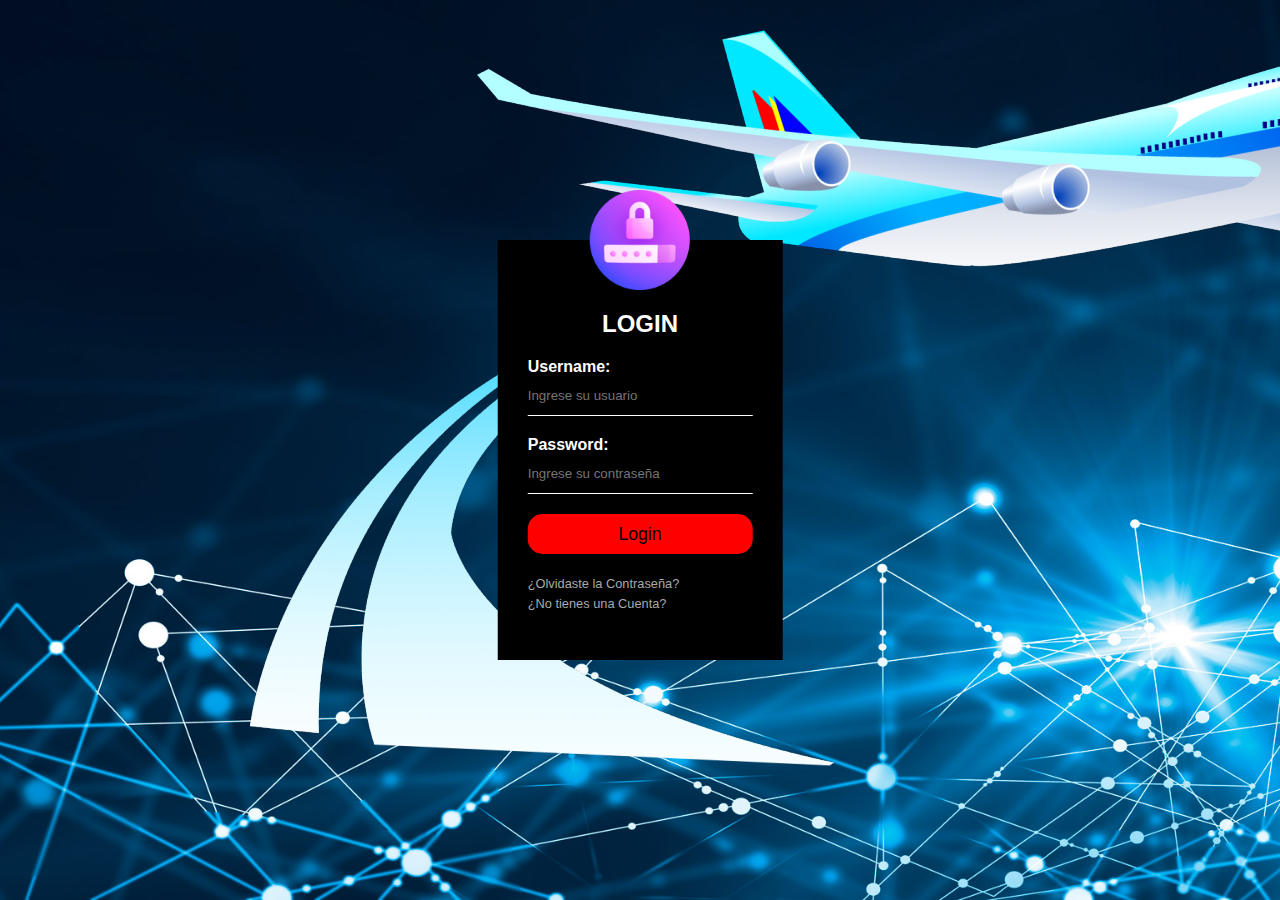
<file: Login.html>
<!DOCTYPE html>
<html lang="en">
<head>
  <meta charset="UTF-8">
  <meta name="viewport" content="width=device-width, initial-scale=1.0">
  <title>Login</title>
  <link rel="stylesheet" href="css/login.css">
</head>
<body>
  <img  class="logo_avion" src="Imagenes/login/Avion_Fondo.png" alt="avion">
    <div class="container">
      <img src="Imagenes/login/Usuario.png" alt="logo">
      <h1> LOGIN </h1>
      <form action="" method=""></form>
          <label for="username">Username:</label>
          <input type="text" id="username" placeholder="Ingrese su usuario" required>
          <label for="password">Password:</label>
          <input type="password" id="password" placeholder="Ingrese su contraseña" required>
          <input  type="submit" value="Login" id="login_btn">

          <a href="#">¿Olvidaste la Contraseña?</a>
          <a href="Registrarse.html">¿No tienes una Cuenta?</a>
    </div>

    <script>
      document.getElementById("login_btn").addEventListener("click", function (event) {
        event.preventDefault(); // Evita el comportamiento predeterminado del enlace
        window.location.href = "Index.html"; // Redirige al usuario a Index.html
      });
    </script>

</body>
</html>
</file>
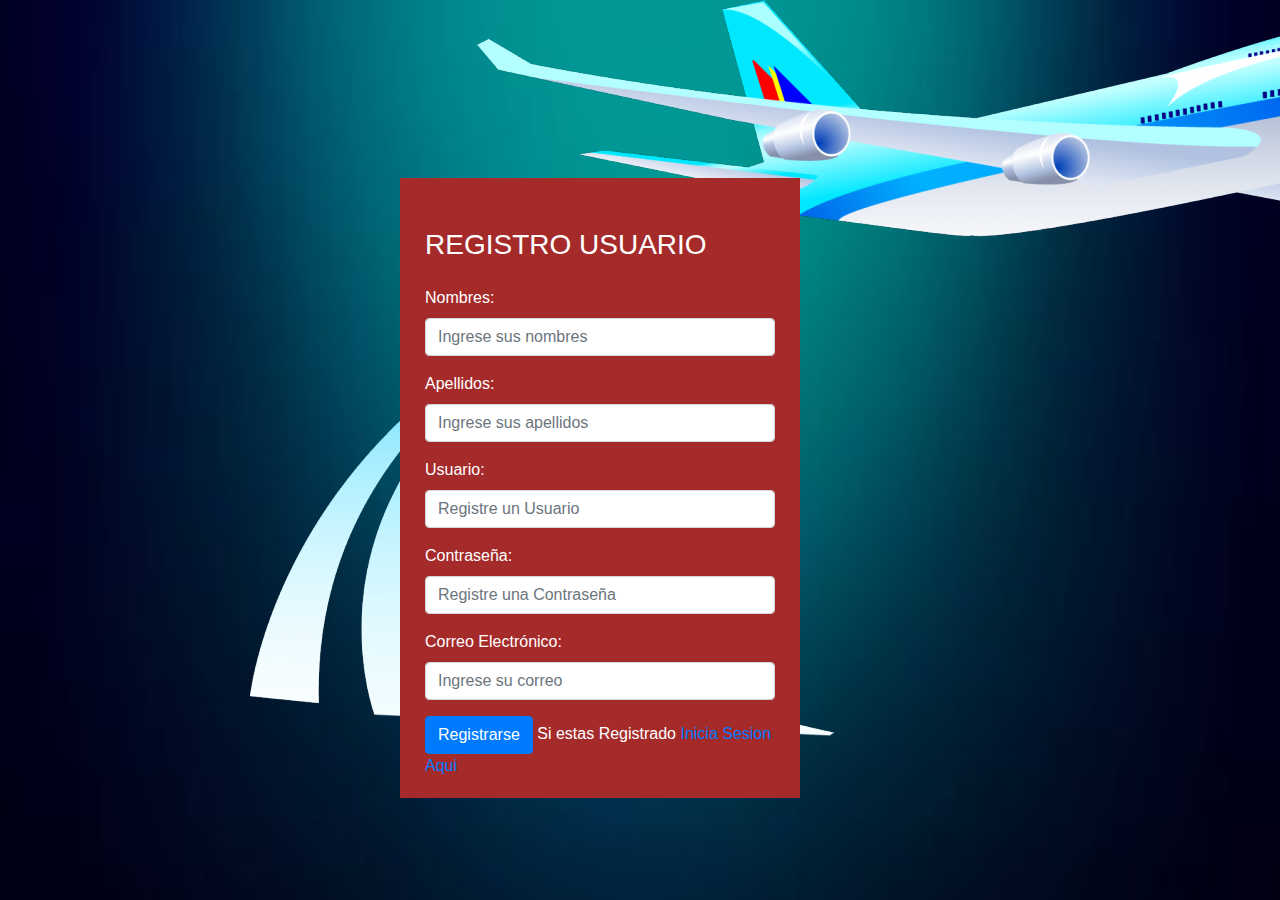
<file: Registrarse.html>
<!DOCTYPE html>
<html>
<head>
  <link rel="stylesheet" href="https://stackpath.bootstrapcdn.com/bootstrap/4.5.2/css/bootstrap.min.css">
  <link rel="stylesheet" href="css/registrarse.css">
   
  <style>
    .container {
      max-width: 400px;
      margin-top: 100px;
    }
  </style>
</head>
<body>
  <img  class="logo_avion" src="Imagenes/login/Avion_Fondo.png" alt="avion">
    <div class="container">
      <h3 class="mb-4">REGISTRO USUARIO</h3>
      <form>
        <div class="form-group">
          <label for="name">Nombres:</label>
          <input type="text" class="form-control" id="username" placeholder="Ingrese sus nombres" required>
        </div>
        <div class="form-group">
          <label for="lastname">Apellidos:</label>
          <input type="text" class="form-control" id="username" placeholder="Ingrese sus apellidos" required>
        </div>
        <div class="form-group">
          <label for="username">Usuario:</label>
          <input type="text" class="form-control" id="username" placeholder="Registre un Usuario" required>
        </div>
        <div class="form-group">
          <label for="password">Contraseña:</label>
          <input type="password" class="form-control" id="password" placeholder="Registre una Contraseña" required>
        </div>
        <div class="form-group"> 
          <label for="correo">Correo Electrónico:</label>
          <input type="text" class="form-control" id="password" placeholder="Ingrese su correo" required>
        </div>

        <button type="submit" class="btn btn-primary">Registrarse</button>
        <label> Si estas Registrado </label><a href="Login.html"> Inicia Sesion Aqui</a>
      </form>
    </div>

  <script src="https://stackpath.bootstrapcdn.com/bootstrap/4.5.2/js/bootstrap.min.js"></script>
</body>
</html>
</file>
<file: css/login.css>
*{
    margin:0;
    padding: 0;
    box-sizing: border-box;
}
body{
    background-image: url(../Imagenes/login/fondo_login.jpg);
    background-size: cover;
    background-repeat: no-repeat;
    background-position: center top;
    height: 100vh;
    font-family: 'Gill Sans', 'Gill Sans MT', Calibri, 'Trebuchet MS', sans-serif;
}
.logo_avion{
    padding: 30px 250px;
}
.container{
    max-width: 320px;
    height: 420px;
    background-color: black;
    color: white;
    position: absolute;
    top: 50%;
    left: 50%;
    transform: translate(-50%,-50%);
    -webkit-transform: translate(-50%,-50%);
    -moz-transform: translate(-50%,-50%);
    -ms-transform: translate(-50%,-50%);
    -o-transform: translate(-50%,-50%);
    padding: 70px 30px;
}

.container img{
    width: 100px;
    height: 100px;
    position: absolute;
    top: -50px;
    left: calc(50% - 50px);
}

.container h1{
    text-align: center;
    padding-bottom: 20px;
    font-size: 1.5em;
}

.container label{
    font-weight: bold;
    display: block;
}
.container input{
    width: 100%;
    margin-bottom: 20px;
}
.container input[type="text"], .container input[type="password"]
{
    border: none;
    border-bottom: 1px solid white;
    background-color: transparent;
    outline: none;
    height: 40px;
    color: white;
}
.container input[type="submit"]{
    border: none;
    outline: none;
    height: 40px;
    font-size: 1.1em;
    background-color: red;
    border-radius: 15px;
    -webkit-border-radius: 15px;
    -moz-border-radius:15px;
    -ms-border-radius: 15px;
    -o-border-radius: 15px;
}

.container input[type="submit"]:hover{ 
    background-color: white;
    color: white;
    text-shadow: 2px 2px 0 red, 2px -2px 0 red, -2px 2px 0 red, 
    -2px -2px 0 red, 2px 0px 0 red, 0px 2px 0 red, -2px 0px 0 red, 0px -2px 0 red;;
}
.container a{
    text-decoration: none;
    display: block;
    color: block;
    color: darkgray;
    font-size: 0.8em;
    line-height: 20px;
}
</file>
<file: css/registrarse.css>
body{
    background-image: url(../Imagenes/login/Fondo3.jpg);
    background-size: cover;
    background-repeat: no-repeat;
    background-position: center top;
    height: 100vh;
    font-family: 'Gill Sans', 'Gill Sans MT', Calibri, 'Trebuchet MS', sans-serif;
}

.logo_avion{
    padding: 0px 250px;
}

.container{
    width: 100%;
    height: 620px;
    background-color: brown;
    color: white;
    position: absolute;
    top: 50%;
    left: 50%;
    transform: translate(-60%,-60%);
    -webkit-transform: translate(-60%,-60%);
    -moz-transform: translate(-60%,-60%);
    -ms-transform: translate(-60%,-60%);
    -o-transform: translate(-60%,-60%);
    padding: 50px 25px;
}
.container h1{
    padding-bottom: 20px;
}
</file>
